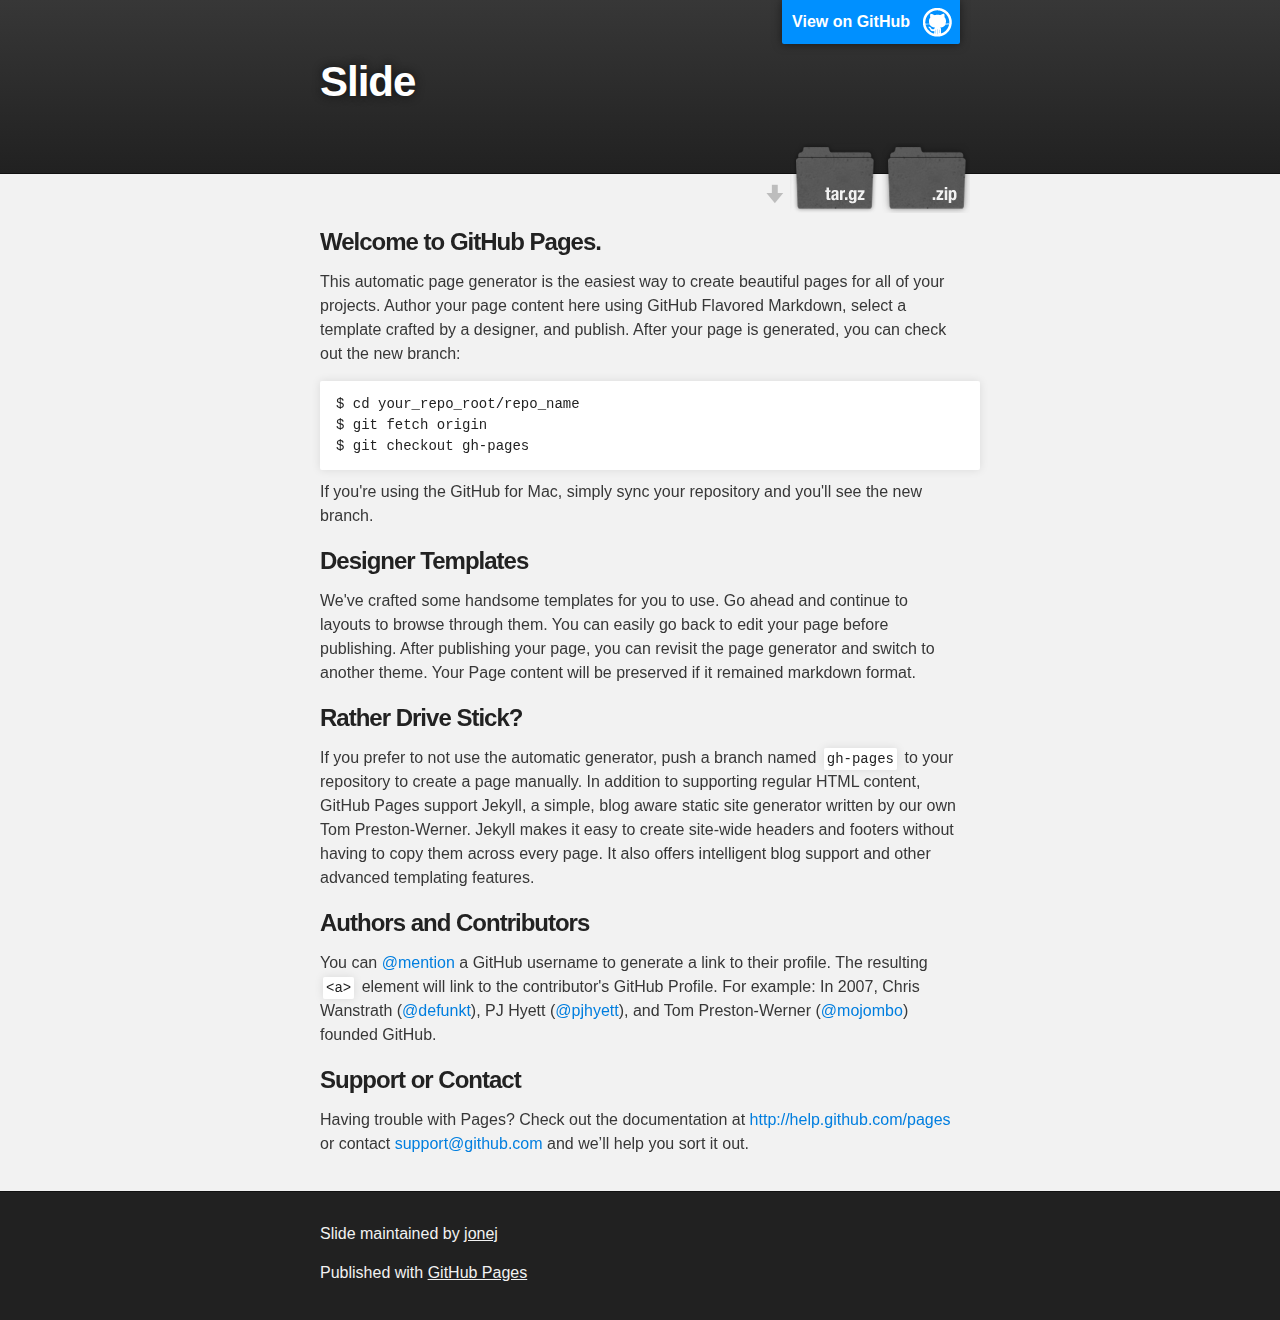
<file: index.html>
<!DOCTYPE html>
<html>

  <head>
    <meta charset='utf-8'>
    <meta http-equiv="X-UA-Compatible" content="chrome=1">
    <meta name="description" content="Slide : ">

    <link rel="stylesheet" type="text/css" media="screen" href="stylesheets/stylesheet.css">

    <title>Slide</title>
  </head>

  <body>

    <!-- HEADER -->
    <div id="header_wrap" class="outer">
        <header class="inner">
          <a id="forkme_banner" href="https://github.com/jonej/slide">View on GitHub</a>

          <h1 id="project_title">Slide</h1>
          <h2 id="project_tagline"></h2>

            <section id="downloads">
              <a class="zip_download_link" href="https://github.com/jonej/slide/zipball/master">Download this project as a .zip file</a>
              <a class="tar_download_link" href="https://github.com/jonej/slide/tarball/master">Download this project as a tar.gz file</a>
            </section>
        </header>
    </div>

    <!-- MAIN CONTENT -->
    <div id="main_content_wrap" class="outer">
      <section id="main_content" class="inner">
        <h3>
<a name="welcome-to-github-pages" class="anchor" href="#welcome-to-github-pages"><span class="octicon octicon-link"></span></a>Welcome to GitHub Pages.</h3>

<p>This automatic page generator is the easiest way to create beautiful pages for all of your projects. Author your page content here using GitHub Flavored Markdown, select a template crafted by a designer, and publish. After your page is generated, you can check out the new branch:</p>

<pre><code>$ cd your_repo_root/repo_name
$ git fetch origin
$ git checkout gh-pages
</code></pre>

<p>If you're using the GitHub for Mac, simply sync your repository and you'll see the new branch.</p>

<h3>
<a name="designer-templates" class="anchor" href="#designer-templates"><span class="octicon octicon-link"></span></a>Designer Templates</h3>

<p>We've crafted some handsome templates for you to use. Go ahead and continue to layouts to browse through them. You can easily go back to edit your page before publishing. After publishing your page, you can revisit the page generator and switch to another theme. Your Page content will be preserved if it remained markdown format.</p>

<h3>
<a name="rather-drive-stick" class="anchor" href="#rather-drive-stick"><span class="octicon octicon-link"></span></a>Rather Drive Stick?</h3>

<p>If you prefer to not use the automatic generator, push a branch named <code>gh-pages</code> to your repository to create a page manually. In addition to supporting regular HTML content, GitHub Pages support Jekyll, a simple, blog aware static site generator written by our own Tom Preston-Werner. Jekyll makes it easy to create site-wide headers and footers without having to copy them across every page. It also offers intelligent blog support and other advanced templating features.</p>

<h3>
<a name="authors-and-contributors" class="anchor" href="#authors-and-contributors"><span class="octicon octicon-link"></span></a>Authors and Contributors</h3>

<p>You can <a href="https://github.com/blog/821" class="user-mention">@mention</a> a GitHub username to generate a link to their profile. The resulting <code>&lt;a&gt;</code> element will link to the contributor's GitHub Profile. For example: In 2007, Chris Wanstrath (<a href="https://github.com/defunkt" class="user-mention">@defunkt</a>), PJ Hyett (<a href="https://github.com/pjhyett" class="user-mention">@pjhyett</a>), and Tom Preston-Werner (<a href="https://github.com/mojombo" class="user-mention">@mojombo</a>) founded GitHub.</p>

<h3>
<a name="support-or-contact" class="anchor" href="#support-or-contact"><span class="octicon octicon-link"></span></a>Support or Contact</h3>

<p>Having trouble with Pages? Check out the documentation at <a href="http://help.github.com/pages">http://help.github.com/pages</a> or contact <a href="mailto:support@github.com">support@github.com</a> and we’ll help you sort it out.</p>
      </section>
    </div>

    <!-- FOOTER  -->
    <div id="footer_wrap" class="outer">
      <footer class="inner">
        <p class="copyright">Slide maintained by <a href="https://github.com/jonej">jonej</a></p>
        <p>Published with <a href="http://pages.github.com">GitHub Pages</a></p>
      </footer>
    </div>

    

  </body>
</html>
</file>
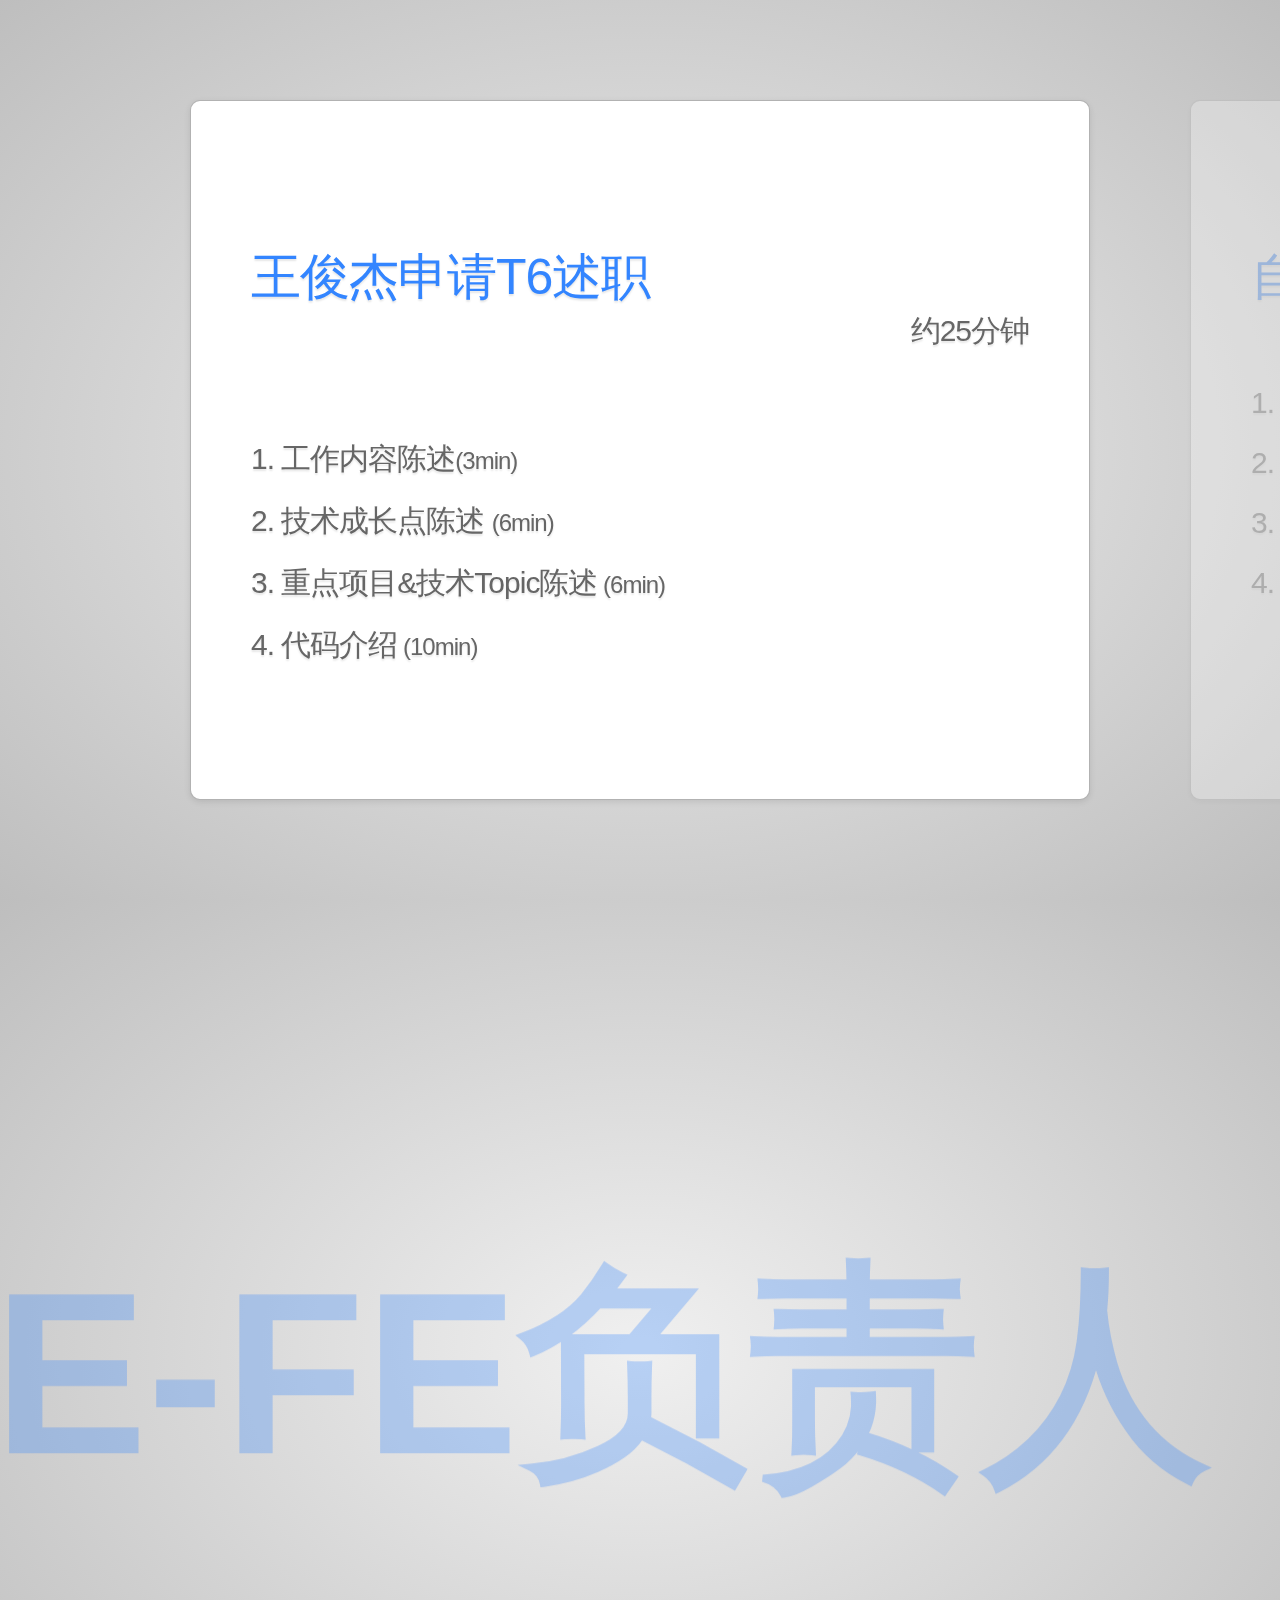
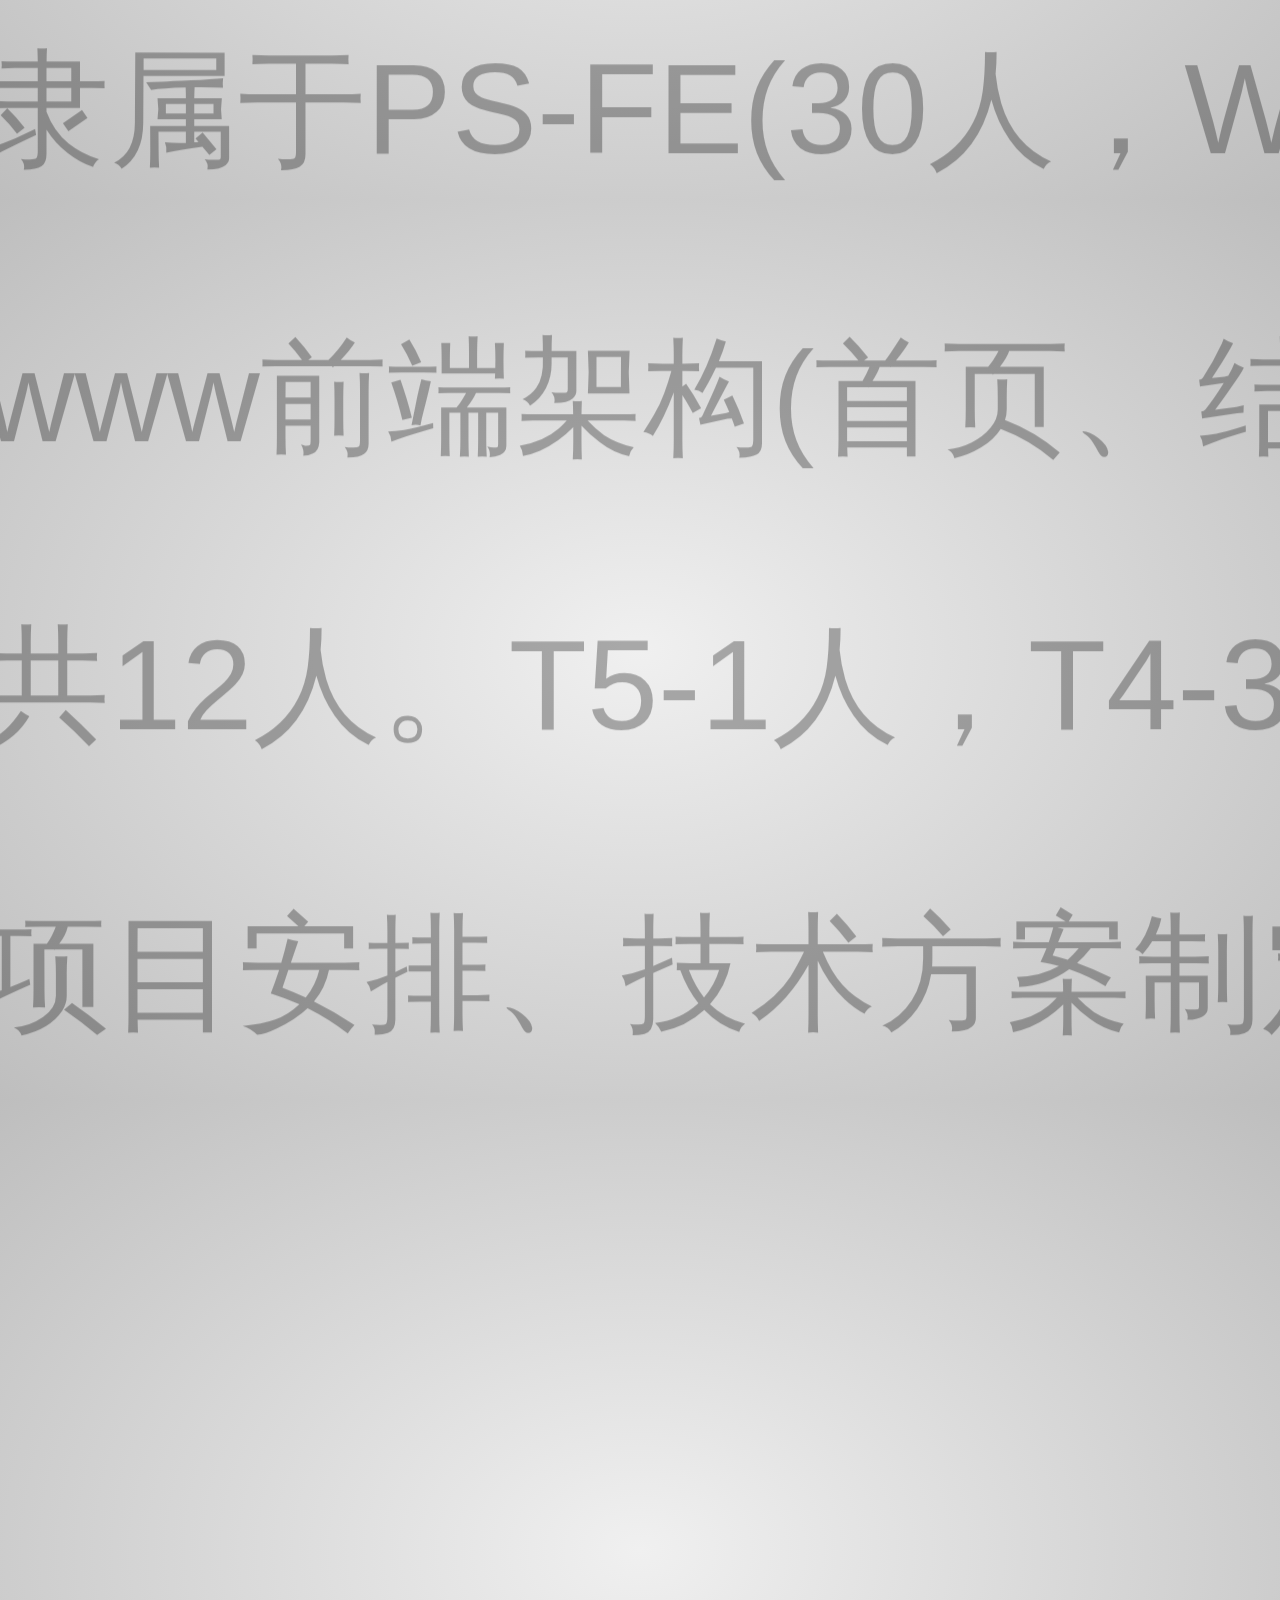
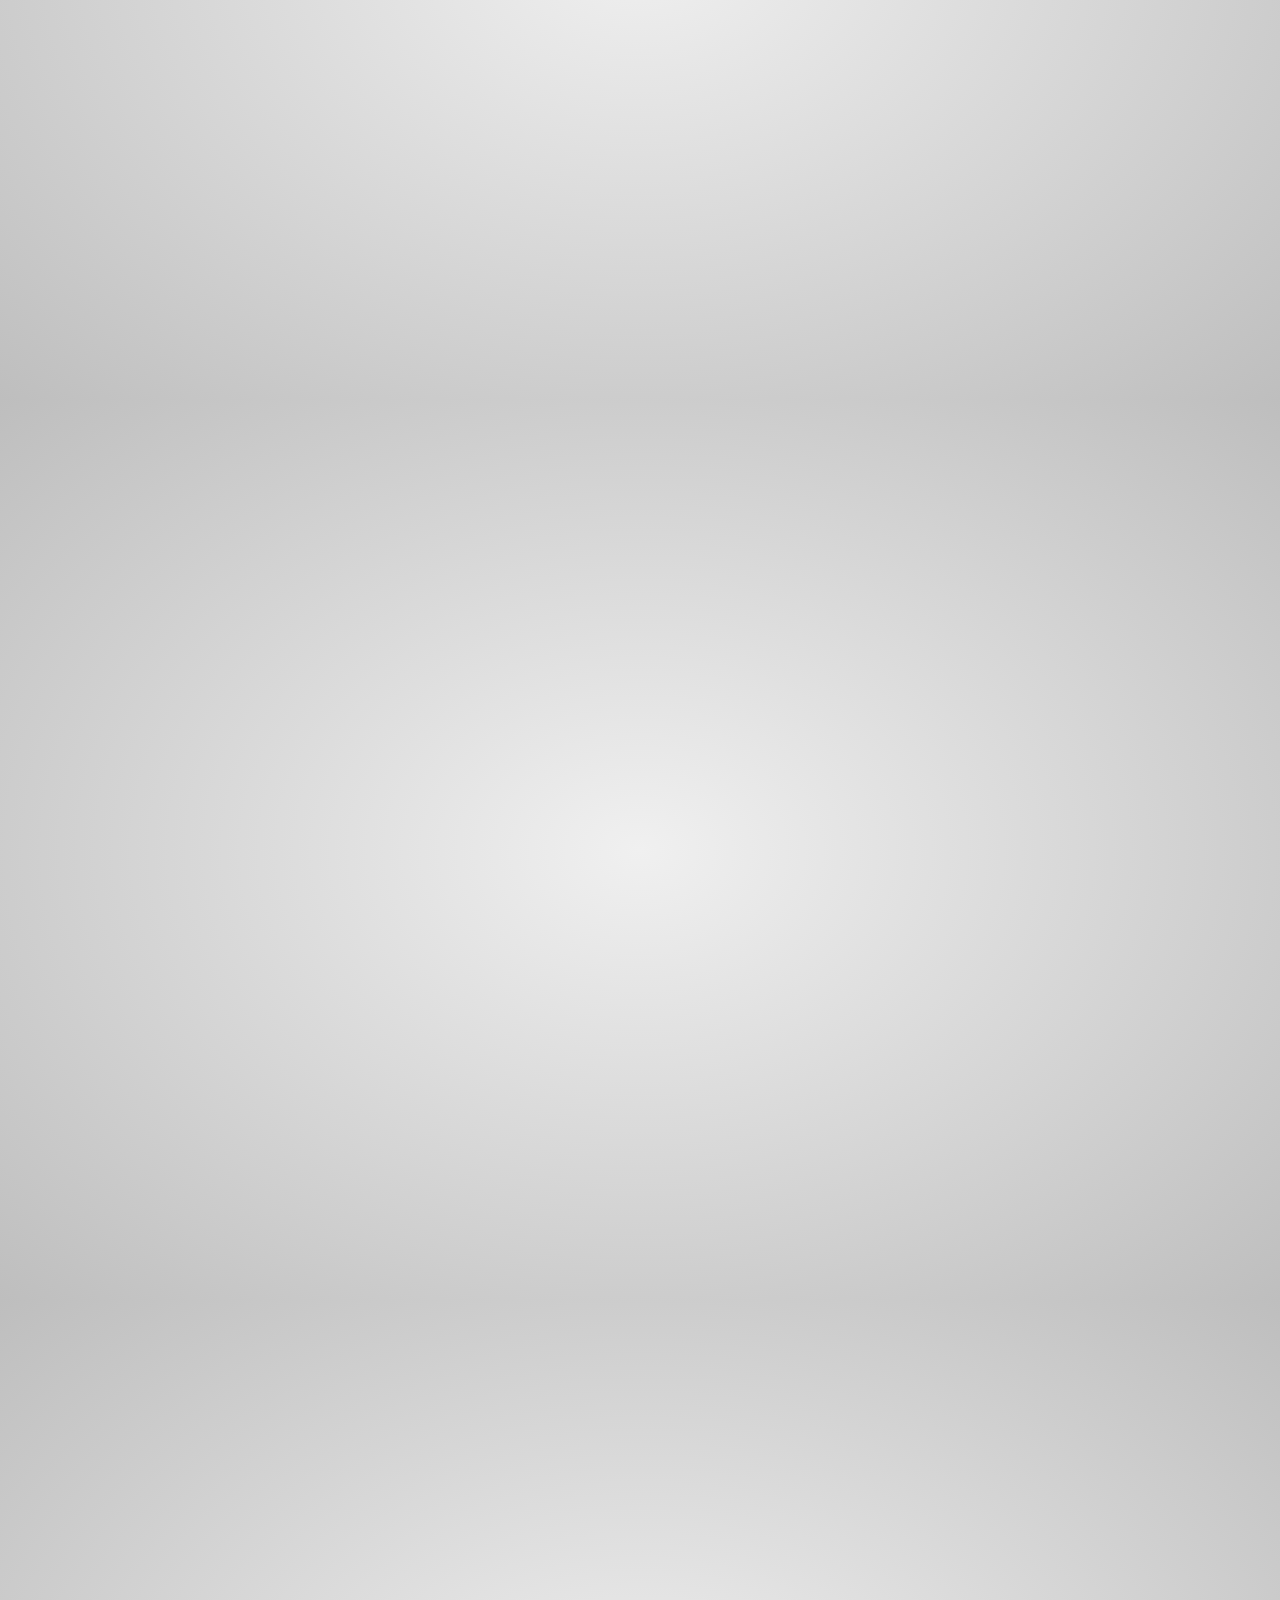
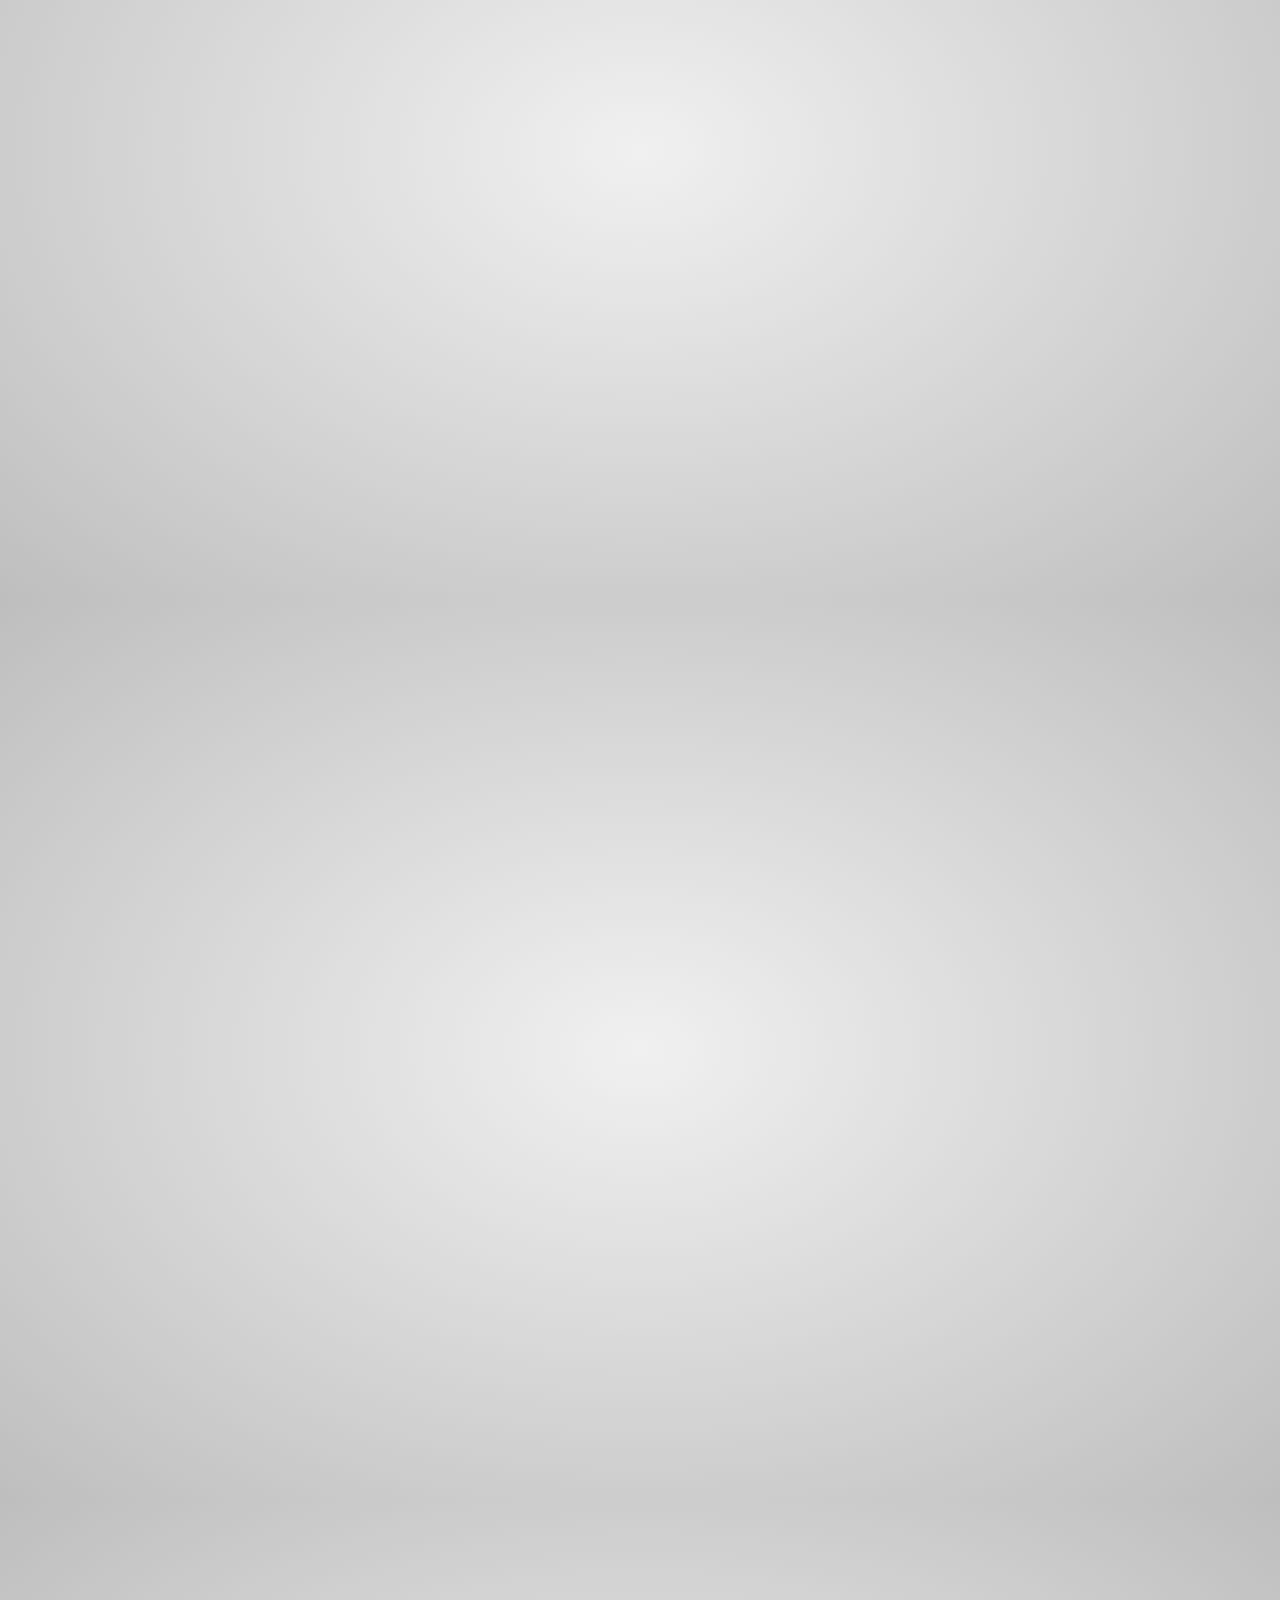
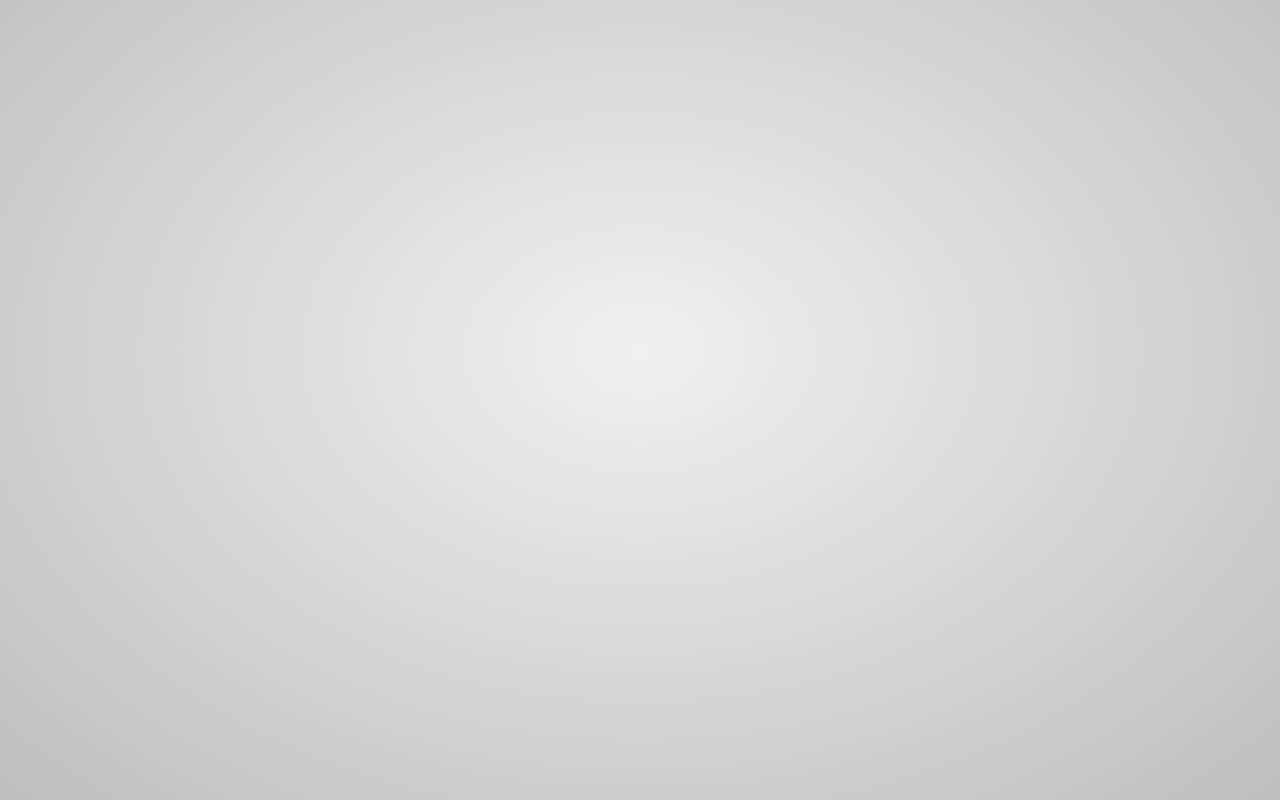
<file: t6/index.html>
<!doctype html>

<!--

    Welcome to the light side of the source, young padawan.

    One step closer to learn something interesting you are...

                               ____                  
                            _.' :  `._               
                        .-.'`.  ;   .'`.-.           
               __      / : ___\ ;  /___ ; \      __  
             ,'_ ""=-.:__;".-.";: :".-.":__;.-="" _`,
             :' `.t""=-.. '<@.`;_  ',@:` ..-=""j.' `;
                  `:-.._J '-.-'L__ `-.-' L_..-;'     
                    "-.__ ;  .-"  "-.  : __.-"       
                        L ' /.======.\ ' J           
                         "-.   "__"   .-"            
                        __.l"-:_JL_;-";.__           
                     .-j/'.;  ;""""  / .'\"-.        
                   .' /:`. "-.:     .-" .';  `.      
                .-"  / ;  "-. "-..-" .-"  :    "-.   
             .+"-.  : :      "-.__.-"      ;-._   \  
             ; \  `.; ;                    : : "+. ; 
             :  ;   ; ;                    : ;  : \: 
             ;  :   ; :                    ;:   ;  : 
            : \  ;  :  ;                  : ;  /  :: 
            ;  ; :   ; :                  ;   :   ;: 
            :  :  ;  :  ;                : :  ;  : ; 
            ;\    :   ; :                ; ;     ; ; 
            : `."-;   :  ;              :  ;    /  ; 
             ;    -:   ; :              ;  : .-"   : 
             :\     \  :  ;            : \.-"      : 
              ;`.    \  ; :            ;.'_..-=  / ; 
              :  "-.  "-:  ;          :/."      .'  :
               \         \ :          ;/  __        :
                \       .-`.\        /t-""  ":-+.   :
                 `.  .-"    `l    __/ /`. :  ; ; \  ;
                   \   .-" .-"-.-"  .' .'j \  /   ;/ 
                    \ / .-"   /.     .'.' ;_:'    ;  
                     :-""-.`./-.'     /    `.___.'   
                           \ `t  ._  /               
                            "-.t-._:'                

-->

<!--
    
    So you'd like to know how to use impress.js?
    
    You've made the first, very important step - you're reading the source code.
    And that's how impress.js presentations are built - with HTML and CSS code.
    
    Believe me, you need quite decent HTML and CSS skills to be able to use impress.js effectively.
    And what is even more important, you need to be a designer, too, because there are no default
    styles for impress.js presentations, there is no default or automatic layout for them.
    
    You need to design and build it by hand.
    
    So...
    
    Would you still like to know how to use impress.js?
    
-->

<html lang="en">
<head>
    <meta charset="utf-8" />
    <meta name="viewport" content="width=1024" />
    <meta name="apple-mobile-web-app-capable" content="yes" />
    <title>王俊杰申请T6述职</title>
    
    <meta name="description" content="impress.js is a presentation tool based on the power of CSS3 transforms and transitions in modern browsers and inspired by the idea behind prezi.com." />
    <meta name="author" content="Bartek Szopka" />


    <!--
        
        Impress.js doesn't depend on any external stylesheet. Script adds all styles it needs for
        presentation to work.
        
        This style below contains styles only for demo presentation. Browse it to see how impress.js
        classes are used to style presentation steps, or how to apply fallback styles, but I don't want
        you to use them directly in your presentation.
        
        Be creative, build your own. We don't really want all impress.js presentations to look the same,
        do we?
        
        When creating your own presentation get rid of this file. Start from scratch, it's fun!
        
    -->
    <link href="css/impress-demo.css" rel="stylesheet" />
	<style>
		small {font-size:80%}
		strong {font-size:120%}
		q {color:#3385FF}
	</style>
</head>

<!--
    
    Body element is used by impress.js to set some useful class names, that will allow you to detect
    the support and state of the presentation in CSS or other scripts.
    
    First very useful class name is `impress-not-supported`. This class means, that browser doesn't
    support features required by impress.js, so you should apply some fallback styles in your CSS.
    It's not necessary to add it manually on this element. If the script detects that browser is not
    good enough it will add this class, but keeping it in HTML means that users without JavaScript
    will also get fallback styles.
    
    When impress.js script detects that browser supports all required features, this class name will
    be removed.
    
    The class name on body element also depends on currently active presentation step. More details about
    it can be found later, when `hint` element is being described.
    
-->
<body class="impress-not-supported">

<!--
    For example this fallback message is only visible when there is `impress-not-supported` class on body.
-->
<div class="fallback-message">
    <p>Your browser <b>doesn't support the features required</b> by impress.js, so you are presented with a simplified version of this presentation.</p>
    <p>For the best experience please use the latest <b>Chrome</b>, <b>Safari</b> or <b>Firefox</b> browser.</p>
</div>

<!--
    
    Now that's the core element used by impress.js.
    
    That's the wrapper for your presentation steps. In this element all the impress.js magic happens.
    It doesn't have to be a `<div>`. Only `id` is important here as that's how the script find it.
    
    You probably won't need it now, but there are some configuration options that can be set on this element.
    
    To change the duration of the transition between slides use `data-transition-duration="2000"` giving it
    a number of ms. It defaults to 1000 (1s).
    
    You can also control the perspective with `data-perspective="500"` giving it a number of pixels.
    It defaults to 1000. You can set it to 0 if you don't want any 3D effects.
    If you are willing to change this value make sure you understand how CSS perspective works:
    https://developer.mozilla.org/en/CSS/perspective
    
    But as I said, you won't need it for now, so don't worry - there are some simple but interesting things
    right around the corner of this tag ;)
    
-->
<div id="impress">

    <!--
        
        Here is where interesting thing start to happen.
        
        Each step of the presentation should be an element inside the `#impress` with a class name
        of `step`. These step elements are positioned, rotated and scaled by impress.js, and
        the 'camera' shows them on each step of the presentation.
        
        Positioning information is passed through data attributes.
        
        In the example below we only specify x and y position of the step element with `data-x="-1000"`
        and `data-y="-1500` attributes. This means that **the center** of the element (yes, the center)
        will be positioned in point x = -1000px and y = -1500px of the presentation 'canvas'.
        
        It will not be rotated or scaled.
        
    -->
    <div id="bored" class="step slide" data-x="-1000" data-y="-1500">
        <q>王俊杰申请T6述职</q>
		<h1 style="text-align:right">约25分钟</h1>
		<ul style="line-height:200%;margin-top:80px">
			<li>1. 工作内容陈述<small>(3min)</small></li>
			<li>2. 技术成长点陈述 <small>(6min)</small></li>
			<li>3. 重点项目&技术Topic陈述<small> (6min)</small></li>
			<li>4. 代码介绍<small> (10min)</small></li>
    	</ul>
	</div>

    <!--
        
        The `id` attribute of the step element is used to identify it in the URL, but it's optional.
        If it is not defined, it will get a default value of `step-N` where N is a number of slide.
        
        So in the example below it'll be `step-2`.
        
        The hash part of the url when this step is active will be `#/step-2`.
        
        You can also use `#step-2` in a link, to point directly to this particular step.
        
        Please note, that while `#/step-2` (with slash) would also work in a link it's not recommended.
        Using classic `id`-based links like `#step-2` makes these links usable also in fallback mode.
        
    -->
    <div class="step slide" data-x="0" data-y="-1500">
        <q>自我介绍</q>
		<ul style="line-height:200%;margin-top:60px">
			<li>1. 网页搜索部 -> Searcher -> PS-FE</li>
			<li>2. 汇报关系：技术经理(高磊)</li>
			<li>3. 5年百度工作经验(1年实习+4年正式)</li>
			<li>4. 2013年春季评级T5</li>
    	</ul>
    </div>

    <div class="step slide" data-x="1000" data-y="-1500">
        <q>工作内容</q>
		<ul style="line-height:200%;margin-top:60px">
			<li>1. SE-FE 整体负责人 —— 40%</li>
			<li>2. 技术Topic负责人 —— 25%</li>
			<li>3. 项目Owner —— 25%</li>
			<li>4. 其他事情 —— 10%</li>
    	</ul>
    </div>

    <!--
        
        This is an example of step element being scaled.
        
        Again, we use a `data-` attribute, this time it's `data-scale="4"`, so it means that this
        element will be 4 times larger than the others.
        From presentation and transitions point of view it means, that it will have to be scaled
        down (4 times) to make it back to its correct size.
        
    -->
    <div id="title" class="step" data-x="0" data-y="0" data-scale="4">
        <q><strong>SE-FE负责人</strong></q>
		<p>
        <span class="footnote">1. 隶属于PS-FE(30人，WWW产品前端团队)</span><br>
        <span class="footnote">2. www前端架构(首页、结果页、中间页)团队</span><br>
        <span class="footnote">3. 共12人。T5-1人，T4-3人，T3-5人，实习-3人</span><br>
        <span class="footnote">4. 项目安排、技术方案制定审核、工程师培养、技术指导</span><br>
    </div>

    <!--
        
        This element introduces rotation.
        
        Notation shouldn't be a surprise. We use `data-rotate="90"` attribute, meaning that this
        element should be rotated by 90 degrees clockwise.
        
    -->
    <div id="its" class="step" data-x="850" data-y="3000" data-rotate="90" data-scale="5">
		<q><strong>个人技术定位</strong></q>
		<div style="margin-top:40px">www前端展现层技术方向<strong style="font-size:120%">完全cover</strong></div>
		
		<div style="margin-top:20px;">专注于<strong>Web前端</strong>技术，领域专家</div>
		<div>同时cover展现层<strong>后端</strong>架构，通盘考虑</div>
    </div>

    <div id="big" class="step" data-x="3500" data-y="2100" data-rotate="180" data-scale="6">
		<b style="font-size:300%">Topic</b>
        <p style="font-size:24px;line-height:240%" >
		<br>结果页异步化\性能监控与优化\UPN用户垂直划分
		<br>chunked\模板开发效率\cookie和url管理
		<br>反劫持\HTTPS\展现架构重构
		</p>
    </div>

    <!--
        
        And now it gets really exciting! We move into third dimension!
        
        Along with `data-x` and `data-y`, you can define the position on third (Z) axis, with
        `data-z`. In the example below we use `data-z="-3000"` meaning that element should be
        positioned far away from us (by 3000px).
        
    -->
    <div id="tiny" class="step" data-x="2825" data-y="2325" data-z="-3000" data-rotate="300" data-scale="1">
        <p><small>极速搜索项目</small></p>
        <p>承担 <strong>高难度</strong> 模块</p>
        <p><small>啃掉 <strong>硬</strong>骨头</small></p>
    </div>

    <!--
        
        This step here doesn't introduce anything new when it comes to data attributes, but you
        should notice in the demo that some words of this text are being animated.
        It's a very basic CSS transition that is applied to the elements when this step element is
        reached.
        
        At the very beginning of the presentation all step elements are given the class of `future`.
        It means that they haven't been visited yet.
        
        When the presentation moves to given step `future` is changed to `present` class name.
        That's how animation on this step works - text moves when the step has `present` class.
        
        Finally when the step is left the `present` class is removed from the element and `past`
        class is added.
        
        So basically every step element has one of three classes: `future`, `present` and `past`.
        Only one current step has the `present` class.
        
    -->
    <div id="ing" class="step" data-x="3500" data-y="-850" data-rotate="270" data-scale="6">
		<q>技术多方向延伸</q>
        <p><small>纯Web前端延伸到</small><br><b class="positioning">后端展现架构</b>
		<br>
		<small>能力兼备</small>
		<br>
		<b class="rotating">PC端</b> and <b class="scaling">PAD端</b></p>
    </div>

    <div id="imagination" class="step" data-x="6700" data-y="-300" data-scale="6">
        <q>工程师培养与指导</q>
		<p style="margin-top:20px"><small>负责解决</small><b>全组</b><small>技术问题</small>
		<p><small>指导</small><b>T4 & 核心</b><small>工程师</small>
		<p><b>因材施教</b><small> —— 教练式的辅导</small>
		</p>
    </div>

    <div id="source" class="step" data-x="6300" data-y="2000" data-rotate="20" data-scale="4">
        <q>做事能力的提高</q>
		<p style="margin-top:70px;"><small>站在更高的</small><b>高度</b><small>考虑问题</small></p>
		<p><small>技术推广，</small><b>影响</b><small>到更多的团队产品</small></p>
    </div>

    <div id="one-more-thing" class="step" data-x="6000" data-y="4000" data-scale="2">
        <q>重点项目介绍</q>
		<ul style="line-height:150%;margin-top:30px">
			<li>1. 应对360预案</li>
			<li>2. 大搜索展现架构引入chunked机制</li>
			<li>3. 极速搜索</li>
			<li>4. aladdin通用推荐机制</li>
			<li>5. UPN用户垂直划分</li>
			<li>6. ASP接口改造</li>
    	</ul>
    </div>

    <!--
        
        And the last one shows full power and flexibility of impress.js.
        
        You can not only position element in 3D, but also rotate it around any axis.
        So this one here will get rotated by -40 degrees (40 degrees anticlockwise) around X axis and
        10 degrees (clockwise) around Y axis.
        
        You can of course rotate it around Z axis with `data-rotate-z` - it has exactly the same effect
        as `data-rotate` (these two are basically aliases).
        
    -->
    <div id="its-in-3d" class="step" data-x="6200" data-y="4300" data-z="-100" data-rotate-x="-40" data-rotate-y="10" data-scale="2">
        <p>
		<span class="have" style="font-size:300%">Thanks!</span>
		</p>
        <span class="footnote">* 接下来进行代码展示 ;)</span>
    </div>

    <!--
        
        So to make a summary of all the possible attributes used to position presentation steps, we have:
        
        * `data-x`, `data-y`, `data-z` - they define the position of **the center** of step element on
            the canvas in pixels; their default value is 0;
        * `data-rotate-x`, `data-rotate-y`, 'data-rotate-z`, `data-rotate` - they define the rotation of
            the element around given axis in degrees; their default value is 0; `data-rotate` and `data-rotate-z`
            are exactly the same;
        * `data-scale` - defines the scale of step element; default value is 1
        
        These values are used by impress.js in CSS transformation functions, so for more information consult
        CSS transfrom docs: https://developer.mozilla.org/en/CSS/transform
        
    -->
    <div id="overview" class="step" data-x="3000" data-y="1500" data-scale="10">
    </div>

</div>

<!--
    
    Hint is not related to impress.js in any way.
    
    But it can show you how to use impress.js features in creative way.
    
    When the presentation step is shown (selected) its element gets the class of "active" and the body element
    gets the class based on active step id `impress-on-ID` (where ID is the step's id)... It may not be
    so clear because of all these "ids" in previous sentence, so for example when the first step (the one with
    the id of `bored`) is active, body element gets a class of `impress-on-bored`.
    
    This class is used by this hint below. Check CSS file to see how it's shown with delayed CSS animation when
    the first step of presentation is visible for a couple of seconds.
    
    ...
    
    And when it comes to this piece of JavaScript below ... kids, don't do this at home ;)
    It's just a quick and dirty workaround to get different hint text for touch devices.
    In a real world it should be at least placed in separate JS file ... and the touch content should be
    probably just hidden somewhere in HTML - not hard-coded in the script.
    
    Just sayin' ;)
    
-->
<div class="hint" style="display:none">
    <p>Use a spacebar or arrow keys to navigate</p>
</div>
<script>
if ("ontouchstart" in document.documentElement) { 
    document.querySelector(".hint").innerHTML = "<p>Tap on the left or right to navigate</p>";
}
</script>

<!--
    
    Last, but not least.
    
    To make all described above really work, you need to include impress.js in the page.
    I strongly encourage to minify it first.
    
    In here I just include full source of the script to make it more readable.
    
    You also need to call a `impress().init()` function to initialize impress.js presentation.
    And you should do it in the end of your document. Not only because it's a good practice, but also
    because it should be done when the whole document is ready.
    Of course you can wrap it in any kind of "DOM ready" event, but I was too lazy to do so ;)
    
-->
<script src="js/impress.js"></script>
<script>impress().init();</script>

<!--
    
    The `impress()` function also gives you access to the API that controls the presentation.
    
    Just store the result of the call:
    
        var api = impress();
    
    and you will get three functions you can call:
    
        `api.init()` - initializes the presentation,
        `api.next()` - moves to next step of the presentation,
        `api.prev()` - moves to previous step of the presentation,
        `api.goto( idx | id | element, [duration] )` - moves the presentation to the step given by its index number
                id or the DOM element; second parameter can be used to define duration of the transition in ms,
                but it's optional - if not provided default transition duration for the presentation will be used.
    
    You can also simply call `impress()` again to get the API, so `impress().next()` is also allowed.
    Don't worry, it wont initialize the presentation again.
    
    For some example uses of this API check the last part of the source of impress.js where the API
    is used in event handlers.
    
-->

</body>
</html>

<!--
    
    Now you know more or less everything you need to build your first impress.js presentation, but before
    you start...
    
    Oh, you've already cloned the code from GitHub?
    
    You have it open in text editor?
    
    Stop right there!
    
    That's not how you create awesome presentations. This is only a code. Implementation of the idea that
    first needs to grow in your mind.
    
    So if you want to build great presentation take a pencil and piece of paper. And turn off the computer.
    
    Sketch, draw and write. Brainstorm your ideas on a paper. Try to build a mind-map of what you'd like
    to present. It will get you closer and closer to the layout you'll build later with impress.js.
    
    Get back to the code only when you have your presentation ready on a paper. It doesn't make sense to do
    it earlier, because you'll only waste your time fighting with positioning of useless points.
    
    If you think I'm crazy, please put your hands on a book called "Presentation Zen". It's all about 
    creating awesome and engaging presentations.
    
    Think about it. 'Cause impress.js may not help you, if you have nothing interesting to say.
    
-->

<!--
    
    Are you still reading this?
    
    For real?
    
    I'm impressed! Feel free to let me know that you got that far (I'm @bartaz on Twitter), 'cause I'd like
    to congratulate you personally :)
    
    But you don't have to do it now. Take my advice and take some time off. Make yourself a cup of coffee, tea,
    or anything you like to drink. And raise a glass for me ;)
    
    Cheers!
    
-->
</file>
<file: stylesheets/stylesheet.css>
/*******************************************************************************
Slate Theme for GitHub Pages
by Jason Costello, @jsncostello
*******************************************************************************/

@import url(pygment_trac.css);

/*******************************************************************************
MeyerWeb Reset
*******************************************************************************/

html, body, div, span, applet, object, iframe,
h1, h2, h3, h4, h5, h6, p, blockquote, pre,
a, abbr, acronym, address, big, cite, code,
del, dfn, em, img, ins, kbd, q, s, samp,
small, strike, strong, sub, sup, tt, var,
b, u, i, center,
dl, dt, dd, ol, ul, li,
fieldset, form, label, legend,
table, caption, tbody, tfoot, thead, tr, th, td,
article, aside, canvas, details, embed,
figure, figcaption, footer, header, hgroup,
menu, nav, output, ruby, section, summary,
time, mark, audio, video {
  margin: 0;
  padding: 0;
  border: 0;
  font: inherit;
  vertical-align: baseline;
}

/* HTML5 display-role reset for older browsers */
article, aside, details, figcaption, figure,
footer, header, hgroup, menu, nav, section {
  display: block;
}

ol, ul {
  list-style: none;
}

table {
  border-collapse: collapse;
  border-spacing: 0;
}

/*******************************************************************************
Theme Styles
*******************************************************************************/

body {
  box-sizing: border-box;
  color:#373737;
  background: #212121;
  font-size: 16px;
  font-family: 'Myriad Pro', Calibri, Helvetica, Arial, sans-serif;
  line-height: 1.5;
  -webkit-font-smoothing: antialiased;
}

h1, h2, h3, h4, h5, h6 {
  margin: 10px 0;
  font-weight: 700;
  color:#222222;
  font-family: 'Lucida Grande', 'Calibri', Helvetica, Arial, sans-serif;
  letter-spacing: -1px;
}

h1 {
  font-size: 36px;
  font-weight: 700;
}

h2 {
  padding-bottom: 10px;
  font-size: 32px;
  background: url('../images/bg_hr.png') repeat-x bottom;
}

h3 {
  font-size: 24px;
}

h4 {
  font-size: 21px;
}

h5 {
  font-size: 18px;
}

h6 {
  font-size: 16px;
}

p {
  margin: 10px 0 15px 0;
}

footer p {
  color: #f2f2f2;
}

a {
  text-decoration: none;
  color: #007edf;
  text-shadow: none;

  transition: color 0.5s ease;
  transition: text-shadow 0.5s ease;
  -webkit-transition: color 0.5s ease;
  -webkit-transition: text-shadow 0.5s ease;
  -moz-transition: color 0.5s ease;
  -moz-transition: text-shadow 0.5s ease;
  -o-transition: color 0.5s ease;
  -o-transition: text-shadow 0.5s ease;
  -ms-transition: color 0.5s ease;
  -ms-transition: text-shadow 0.5s ease;
}

a:hover, a:focus {text-decoration: underline;}

footer a {
  color: #F2F2F2;
  text-decoration: underline;
}

em {
  font-style: italic;
}

strong {
  font-weight: bold;
}

img {
  position: relative;
  margin: 0 auto;
  max-width: 739px;
  padding: 5px;
  margin: 10px 0 10px 0;
  border: 1px solid #ebebeb;

  box-shadow: 0 0 5px #ebebeb;
  -webkit-box-shadow: 0 0 5px #ebebeb;
  -moz-box-shadow: 0 0 5px #ebebeb;
  -o-box-shadow: 0 0 5px #ebebeb;
  -ms-box-shadow: 0 0 5px #ebebeb;
}

p img {
  display: inline;
  margin: 0;
  padding: 0;
  vertical-align: middle;
  text-align: center;
  border: none;
}

pre, code {
  width: 100%;
  color: #222;
  background-color: #fff;

  font-family: Monaco, "Bitstream Vera Sans Mono", "Lucida Console", Terminal, monospace;
  font-size: 14px;

  border-radius: 2px;
  -moz-border-radius: 2px;
  -webkit-border-radius: 2px;
}

pre {
  width: 100%;
  padding: 10px;
  box-shadow: 0 0 10px rgba(0,0,0,.1);
  overflow: auto;
}

code {
  padding: 3px;
  margin: 0 3px;
  box-shadow: 0 0 10px rgba(0,0,0,.1);
}

pre code {
  display: block;
  box-shadow: none;
}

blockquote {
  color: #666;
  margin-bottom: 20px;
  padding: 0 0 0 20px;
  border-left: 3px solid #bbb;
}


ul, ol, dl {
  margin-bottom: 15px
}

ul {
  list-style: inside;
  padding-left: 20px;
}

ol {
  list-style: decimal inside;
  padding-left: 20px;
}

dl dt {
  font-weight: bold;
}

dl dd {
  padding-left: 20px;
  font-style: italic;
}

dl p {
  padding-left: 20px;
  font-style: italic;
}

hr {
  height: 1px;
  margin-bottom: 5px;
  border: none;
  background: url('../images/bg_hr.png') repeat-x center;
}

table {
  border: 1px solid #373737;
  margin-bottom: 20px;
  text-align: left;
 }

th {
  font-family: 'Lucida Grande', 'Helvetica Neue', Helvetica, Arial, sans-serif;
  padding: 10px;
  background: #373737;
  color: #fff;
 }

td {
  padding: 10px;
  border: 1px solid #373737;
 }

form {
  background: #f2f2f2;
  padding: 20px;
}

/*******************************************************************************
Full-Width Styles
*******************************************************************************/

.outer {
  width: 100%;
}

.inner {
  position: relative;
  max-width: 640px;
  padding: 20px 10px;
  margin: 0 auto;
}

#forkme_banner {
  display: block;
  position: absolute;
  top:0;
  right: 10px;
  z-index: 10;
  padding: 10px 50px 10px 10px;
  color: #fff;
  background: url('../images/blacktocat.png') #0090ff no-repeat 95% 50%;
  font-weight: 700;
  box-shadow: 0 0 10px rgba(0,0,0,.5);
  border-bottom-left-radius: 2px;
  border-bottom-right-radius: 2px;
}

#header_wrap {
  background: #212121;
  background: -moz-linear-gradient(top, #373737, #212121);
  background: -webkit-linear-gradient(top, #373737, #212121);
  background: -ms-linear-gradient(top, #373737, #212121);
  background: -o-linear-gradient(top, #373737, #212121);
  background: linear-gradient(top, #373737, #212121);
}

#header_wrap .inner {
  padding: 50px 10px 30px 10px;
}

#project_title {
  margin: 0;
  color: #fff;
  font-size: 42px;
  font-weight: 700;
  text-shadow: #111 0px 0px 10px;
}

#project_tagline {
  color: #fff;
  font-size: 24px;
  font-weight: 300;
  background: none;
  text-shadow: #111 0px 0px 10px;
}

#downloads {
  position: absolute;
  width: 210px;
  z-index: 10;
  bottom: -40px;
  right: 0;
  height: 70px;
  background: url('../images/icon_download.png') no-repeat 0% 90%;
}

.zip_download_link {
  display: block;
  float: right;
  width: 90px;
  height:70px;
  text-indent: -5000px;
  overflow: hidden;
  background: url(../images/sprite_download.png) no-repeat bottom left;
}

.tar_download_link {
  display: block;
  float: right;
  width: 90px;
  height:70px;
  text-indent: -5000px;
  overflow: hidden;
  background: url(../images/sprite_download.png) no-repeat bottom right;
  margin-left: 10px;
}

.zip_download_link:hover {
  background: url(../images/sprite_download.png) no-repeat top left;
}

.tar_download_link:hover {
  background: url(../images/sprite_download.png) no-repeat top right;
}

#main_content_wrap {
  background: #f2f2f2;
  border-top: 1px solid #111;
  border-bottom: 1px solid #111;
}

#main_content {
  padding-top: 40px;
}

#footer_wrap {
  background: #212121;
}



/*******************************************************************************
Small Device Styles
*******************************************************************************/

@media screen and (max-width: 480px) {
  body {
    font-size:14px;
  }

  #downloads {
    display: none;
  }

  .inner {
    min-width: 320px;
    max-width: 480px;
  }

  #project_title {
  font-size: 32px;
  }

  h1 {
    font-size: 28px;
  }

  h2 {
    font-size: 24px;
  }

  h3 {
    font-size: 21px;
  }

  h4 {
    font-size: 18px;
  }

  h5 {
    font-size: 14px;
  }

  h6 {
    font-size: 12px;
  }

  code, pre {
    min-width: 320px;
    max-width: 480px;
    font-size: 11px;
  }

}
</file>
<file: t6/css/impress-demo.css>
/*
    So you like the style of impress.js demo?
    Or maybe you are just curious how it was done?

    You couldn't find a better place to find out!

    Welcome to the stylesheet impress.js demo presentation.

    Please remember that it is not meant to be a part of impress.js and is
    not required by impress.js.
    I expect that anyone creating a presentation for impress.js would create
    their own set of styles.

    But feel free to read through it and learn how to get the most of what
    impress.js provides.

    And let me be your guide.

    Shall we begin?
*/


/*
    We start with a good ol' reset.
    That's the one by Eric Meyer http://meyerweb.com/eric/tools/css/reset/

    You can probably argue if it is needed here, or not, but for sure it
    doesn't do any harm and gives us a fresh start.
*/

html, body, div, span, applet, object, iframe,
h1, h2, h3, h4, h5, h6, p, blockquote, pre,
a, abbr, acronym, address, big, cite, code,
del, dfn, em, img, ins, kbd, q, s, samp,
small, strike, strong, sub, sup, tt, var,
b, u, i, center,
dl, dt, dd, ol, ul, li,
fieldset, form, label, legend,
table, caption, tbody, tfoot, thead, tr, th, td,
article, aside, canvas, details, embed,
figure, figcaption, footer, header, hgroup,
menu, nav, output, ruby, section, summary,
time, mark, audio, video {
    margin: 0;
    padding: 0;
    border: 0;
    font-size: 100%;
    font: inherit;
    vertical-align: baseline;
}

/* HTML5 display-role reset for older browsers */
article, aside, details, figcaption, figure,
footer, header, hgroup, menu, nav, section {
    display: block;
}
body {
    line-height: 1;
}
ol, ul {
    list-style: none;
}
blockquote, q {
    quotes: none;
}
blockquote:before, blockquote:after,
q:before, q:after {
    content: '';
    content: none;
}

table {
    border-collapse: collapse;
    border-spacing: 0;
}

/*
    Now here is when interesting things start to appear.

    We set up <body> styles with default font and nice gradient in the background.
    And yes, there is a lot of repetition there because of -prefixes but we don't
    want to leave anybody behind.
*/
body {
    font-family: 'PT Sans', Helvetica,微软雅黑,sans-serif;
    min-height: 740px;

    background: rgb(215, 215, 215);
    background: -webkit-gradient(radial, 50% 50%, 0, 50% 50%, 500, from(rgb(240, 240, 240)), to(rgb(190, 190, 190)));
    background: -webkit-radial-gradient(rgb(240, 240, 240), rgb(190, 190, 190));
    background:    -moz-radial-gradient(rgb(240, 240, 240), rgb(190, 190, 190));
    background:     -ms-radial-gradient(rgb(240, 240, 240), rgb(190, 190, 190));
    background:      -o-radial-gradient(rgb(240, 240, 240), rgb(190, 190, 190));
    background:         radial-gradient(rgb(240, 240, 240), rgb(190, 190, 190));
}

/*
    Now let's bring some text styles back ...
*/
b, strong { font-weight: bold }
i, em { font-style: italic }

/*
    ... and give links a nice look.
*/
a {
    color: inherit;
    text-decoration: none;
    padding: 0 0.1em;
    background: rgba(255,255,255,0.5);
    text-shadow: -1px -1px 2px rgba(100,100,100,0.9);
    border-radius: 0.2em;

    -webkit-transition: 0.5s;
    -moz-transition:    0.5s;
    -ms-transition:     0.5s;
    -o-transition:      0.5s;
    transition:         0.5s;
}

a:hover,
a:focus {
    background: rgba(255,255,255,1);
    text-shadow: -1px -1px 2px rgba(100,100,100,0.5);
}

/*
    Because the main point behind the impress.js demo is to demo impress.js
    we display a fallback message for users with browsers that don't support
    all the features required by it.

    All of the content will be still fully accessible for them, but I want
    them to know that they are missing something - that's what the demo is
    about, isn't it?

    And then we hide the message, when support is detected in the browser.
*/

.fallback-message {
    font-family: sans-serif;
    line-height: 1.3;

    width: 780px;
    padding: 10px 10px 0;
    margin: 20px auto;

    border: 1px solid #E4C652;
    border-radius: 10px;
    background: #EEDC94;
}

.fallback-message p {
    margin-bottom: 10px;
}

.impress-supported .fallback-message {
    display: none;
}

/*
    Now let's style the presentation steps.

    We start with basics to make sure it displays correctly in everywhere ...
*/

.step {
    position: relative;
    width: 900px;
    padding: 40px;
    margin: 20px auto;

    -webkit-box-sizing: border-box;
    -moz-box-sizing:    border-box;
    -ms-box-sizing:     border-box;
    -o-box-sizing:      border-box;
    box-sizing:         border-box;

    font-family: 'PT Sans', Helvetica,微软雅黑,sans-serif;
    font-size: 48px;
    line-height: 1.5;
}

/*
    ... and we enhance the styles for impress.js.

    Basically we remove the margin and make inactive steps a little bit transparent.
*/
.impress-enabled .step {
    margin: 0;
    opacity: 0.3;

    -webkit-transition: opacity 1s;
    -moz-transition:    opacity 1s;
    -ms-transition:     opacity 1s;
    -o-transition:      opacity 1s;
    transition:         opacity 1s;
}

.impress-enabled .step.active { opacity: 1 }

/*
    These 'slide' step styles were heavily inspired by HTML5 Slides:
    http://html5slides.googlecode.com/svn/trunk/styles.css

    ;)

    They cover everything what you see on first three steps of the demo.
*/
.slide {
    display: block;

    width: 900px;
    height: 700px;
    padding: 40px 60px;

    background-color: white;
    border: 1px solid rgba(0, 0, 0, .3);
    border-radius: 10px;
    box-shadow: 0 2px 6px rgba(0, 0, 0, .1);

    color: rgb(102, 102, 102);
    text-shadow: 0 2px 2px rgba(0, 0, 0, .1);

    font-family: 'Open Sans', Arial, sans-serif;
    font-size: 30px;
    line-height: 36px;
    letter-spacing: -1px;
}

.slide q {
    display: block;
    font-size: 50px;
    line-height: 72px;

    margin-top: 100px;
}

.slide q strong {
    white-space: nowrap;
}

/*
    And now we start to style each step separately.

    I agree that this may be not the most efficient, object-oriented and
    scalable way of styling, but most of steps have quite a custom look
    and typography tricks here and there, so they had to be styled separately.

    First is the title step with a big <h1> (no room for padding) and some
    3D positioning along Z axis.
*/

#title {
    padding: 0;
}

#title .try {
    font-size: 64px;
    position: absolute;
    top: -0.5em;
    left: 1.5em;

    -webkit-transform: translateZ(20px);
    -moz-transform:    translateZ(20px);
    -ms-transform:     translateZ(20px);
    -o-transform:      translateZ(20px);
    transform:         translateZ(20px);
}

#title h1 {
    font-size: 190px;

    -webkit-transform: translateZ(50px);
    -moz-transform:    translateZ(50px);
    -ms-transform:     translateZ(50px);
    -o-transform:      translateZ(50px);
    transform:         translateZ(50px);
}

#title .footnote {
    font-size: 32px;
}

/*
    Second step is nothing special, just a text with a link, so it doesn't need
    any special styling.

    Let's move to 'big thoughts' with centered text and custom font sizes.
*/
#big {
    width: 600px;
    text-align: center;
    font-size: 60px;
    line-height: 1;
}

#big b {
    display: block;
    font-size: 250px;
    line-height: 250px;
}

#big .thoughts {
    font-size: 90px;
    line-height: 150px;
}

/*
    'Tiny ideas' just need some tiny styling.
*/
#tiny {
    width: 500px;
    text-align: center;
}

/*
    This step has some animated text ...
*/
#ing { width: 500px }

/*
    ... so we define display to `inline-block` to enable transforms and
    transition duration to 0.5s ...
*/
#ing b {
    display: inline-block;
    -webkit-transition: 0.5s;
    -moz-transition:    0.5s;
    -ms-transition:     0.5s;
    -o-transition:      0.5s;
    transition:         0.5s;
}

/*
    ... and we want 'positioning` word to move up a bit when the step gets
    `present` class ...
*/
#ing.present .positioning {
    -webkit-transform: translateY(-10px);
    -moz-transform:    translateY(-10px);
    -ms-transform:     translateY(-10px);
    -o-transform:      translateY(-10px);
    transform:         translateY(-10px);
}

/*
    ... 'rotating' to rotate a quarter of a second later ...
*/
#ing.present .rotating {
    -webkit-transform: rotate(-10deg);
    -moz-transform:    rotate(-10deg);
    -ms-transform:     rotate(-10deg);
    -o-transform:      rotate(-10deg);
    transform:         rotate(-10deg);

    -webkit-transition-delay: 0.25s;
    -moz-transition-delay:    0.25s;
    -ms-transition-delay:     0.25s;
    -o-transition-delay:      0.25s;
    transition-delay:         0.25s;
}

/*
    ... and 'scaling' to scale down after another quarter of a second.
*/
#ing.present .scaling {
    -webkit-transform: scale(0.7);
    -moz-transform:    scale(0.7);
    -ms-transform:     scale(0.7);
    -o-transform:      scale(0.7);
    transform:         scale(0.7);

    -webkit-transition-delay: 0.5s;
    -moz-transition-delay:    0.5s;
    -ms-transition-delay:     0.5s;
    -o-transition-delay:      0.5s;
    transition-delay:         0.5s;
}

/*
    The 'imagination' step is again some boring font-sizing.
*/

#imagination {
    width: 600px;
}

#imagination .imagination {
    font-size: 78px;
}

/*
    There is nothing really special about 'use the source, Luke' step, too,
    except maybe of the Yoda background.

    As you can see below I've 'hard-coded' it in data URL.
    That's not the best way to serve images, but because that's just this one
    I decided it will be OK to have it this way.

    Just make sure you don't blindly copy this approach.
*/
#source {
    width: 700px;
    padding-bottom: 300px;

    /* Yoda Icon :: Pixel Art from Star Wars http://www.pixeljoint.com/pixelart/1423.htm */
    background-position: bottom right;
    background-repeat: no-repeat;
}

#source q {
    font-size: 60px;
}

/*
    And the "it's in 3D" step again brings some 3D typography - just for fun.

    Because we want to position <span> elements in 3D we set transform-style to
    `preserve-3d` on the paragraph.
    It is not needed by webkit browsers, but it is in Firefox. It's hard to say
    which behaviour is correct as 3D transforms spec is not very clear about it.
*/
#its-in-3d p {
    -webkit-transform-style: preserve-3d;
    -moz-transform-style:    preserve-3d; /* Y U need this Firefox?! */
    -ms-transform-style:     preserve-3d;
    -o-transform-style:      preserve-3d;
    transform-style:         preserve-3d;
}

/*
    Below we position each word separately along Z axis and we want it to transition
    to default position in 0.5s when the step gets `present` class.

    Quite a simple idea, but lot's of styles and prefixes.
*/
#its-in-3d span,
#its-in-3d b {
    display: inline-block;
    -webkit-transform: translateZ(40px);
    -moz-transform:    translateZ(40px);
    -ms-transform:     translateZ(40px);
    -o-transform:      translateZ(40px);
     transform:        translateZ(40px);

    -webkit-transition: 0.5s;
    -moz-transition:    0.5s;
    -ms-transition:     0.5s;
    -o-transition:      0.5s;
    transition:         0.5s;
}

#its-in-3d .have {
    -webkit-transform: translateZ(-40px);
    -moz-transform:    translateZ(-40px);
    -ms-transform:     translateZ(-40px);
    -o-transform:      translateZ(-40px);
    transform:         translateZ(-40px);
}

#its-in-3d .you {
    -webkit-transform: translateZ(20px);
    -moz-transform:    translateZ(20px);
    -ms-transform:     translateZ(20px);
    -o-transform:      translateZ(20px);
    transform:         translateZ(20px);
}

#its-in-3d .noticed {
    -webkit-transform: translateZ(-40px);
    -moz-transform:    translateZ(-40px);
    -ms-transform:     translateZ(-40px);
    -o-transform:      translateZ(-40px);
    transform:         translateZ(-40px);
}

#its-in-3d .its {
    -webkit-transform: translateZ(60px);
    -moz-transform:    translateZ(60px);
    -ms-transform:     translateZ(60px);
    -o-transform:      translateZ(60px);
    transform:         translateZ(60px);
}

#its-in-3d .in {
    -webkit-transform: translateZ(-10px);
    -moz-transform:    translateZ(-10px);
    -ms-transform:     translateZ(-10px);
    -o-transform:      translateZ(-10px);
    transform:         translateZ(-10px);
}

#its-in-3d .footnote {
    font-size: 32px;

    -webkit-transform: translateZ(-10px);
    -moz-transform:    translateZ(-10px);
    -ms-transform:     translateZ(-10px);
    -o-transform:      translateZ(-10px);
    transform:         translateZ(-10px);
}

#its-in-3d.present span,
#its-in-3d.present b {
    -webkit-transform: translateZ(0px);
    -moz-transform:    translateZ(0px);
    -ms-transform:     translateZ(0px);
    -o-transform:      translateZ(0px);
    transform:         translateZ(0px);
}

/*
    The last step is an overview.
    There is no content in it, so we make sure it's not visible because we want
    to be able to click on other steps.

*/
#overview { display: none }

/*
    We also make other steps visible and give them a pointer cursor using the
    `impress-on-` class.
*/
.impress-on-overview .step {
    opacity: 1;
    cursor: pointer;
}


/*
    Now, when we have all the steps styled let's give users a hint how to navigate
    around the presentation.

    The best way to do this would be to use JavaScript, show a delayed hint for a
    first time users, then hide it and store a status in cookie or localStorage...

    But I wanted to have some CSS fun and avoid additional scripting...

    Let me explain it first, so maybe the transition magic will be more readable
    when you read the code.

    First of all I wanted the hint to appear only when user is idle for a while.
    You can't detect the 'idle' state in CSS, but I delayed a appearing of the
    hint by 5s using transition-delay.

    You also can't detect in CSS if the user is a first-time visitor, so I had to
    make an assumption that I'll only show the hint on the first step. And when
    the step is changed hide the hint, because I can assume that user already
    knows how to navigate.

    To summarize it - hint is shown when the user is on the first step for longer
    than 5 seconds.

    The other problem I had was caused by the fact that I wanted the hint to fade
    in and out. It can be easily achieved by transitioning the opacity property.
    But that also meant that the hint was always on the screen, even if totally
    transparent. It covered part of the screen and you couldn't correctly clicked
    through it.
    Unfortunately you cannot transition between display `block` and `none` in pure
    CSS, so I needed a way to not only fade out the hint but also move it out of
    the screen.

    I solved this problem by positioning the hint below the bottom of the screen
    with CSS transform and moving it up to show it. But I also didn't want this move
    to be visible. I wanted the hint only to fade in and out visually, so I delayed
    the fade in transition, so it starts when the hint is already in its correct
    position on the screen.

    I know, it sounds complicated ... maybe it would be easier with the code?
*/

.hint {
    /*
        We hide the hint until presentation is started and from browsers not supporting
        impress.js, as they will have a linear scrollable view ...
    */
    display: none;

    /*
        ... and give it some fixed position and nice styles.
    */
    position: fixed;
    left: 0;
    right: 0;
    bottom: 200px;

    background: rgba(0,0,0,0.5);
    color: #EEE;
    text-align: center;

    font-size: 50px;
    padding: 20px;

    z-index: 100;

    /*
        By default we don't want the hint to be visible, so we make it transparent ...
    */
    opacity: 0;

    /*
        ... and position it below the bottom of the screen (relative to it's fixed position)
    */
    -webkit-transform: translateY(400px);
    -moz-transform:    translateY(400px);
    -ms-transform:     translateY(400px);
    -o-transform:      translateY(400px);
    transform:         translateY(400px);

    /*
        Now let's imagine that the hint is visible and we want to fade it out and move out
        of the screen.

        So we define the transition on the opacity property with 1s duration and another
        transition on transform property delayed by 1s so it will happen after the fade out
        on opacity finished.

        This way user will not see the hint moving down.
    */
    -webkit-transition: opacity 1s, -webkit-transform 0.5s 1s;
    -moz-transition:    opacity 1s,    -moz-transform 0.5s 1s;
    -ms-transition:     opacity 1s,     -ms-transform 0.5s 1s;
    -o-transition:      opacity 1s,      -o-transform 0.5s 1s;
    transition:         opacity 1s,         transform 0.5s 1s;
}

/*
    Now we 'enable' the hint when presentation is initialized ...
*/
.impress-enabled .hint { display: block }

/*
    ... and we will show it when the first step (with id 'bored') is active.
*/
.impress-on-bored .hint {
    /*
        We remove the transparency and position the hint in its default fixed
        position.
    */
    opacity: 1;

    -webkit-transform: translateY(0px);
    -moz-transform:    translateY(0px);
    -ms-transform:     translateY(0px);
    -o-transform:      translateY(0px);
    transform:         translateY(0px);

    /*
        Now for fade in transition we have the oposite situation from the one
        above.

        First after 4.5s delay we animate the transform property to move the hint
        into its correct position and after that we fade it in with opacity
        transition.
    */
    -webkit-transition: opacity 1s 5s, -webkit-transform 0.5s 4.5s;
    -moz-transition:    opacity 1s 5s,    -moz-transform 0.5s 4.5s;
    -ms-transition:     opacity 1s 5s,     -ms-transform 0.5s 4.5s;
    -o-transition:      opacity 1s 5s,      -o-transform 0.5s 4.5s;
    transition:         opacity 1s 5s,         transform 0.5s 4.5s;
}

/*
    And as the last thing there is a workaround for quite strange bug.
    It happens a lot in Chrome. I don't remember if I've seen it in Firefox.

    Sometimes the element positioned in 3D (especially when it's moved back
    along Z axis) is not clickable, because it falls 'behind' the <body>
    element.

    To prevent this, I decided to make <body> non clickable by setting
    pointer-events property to `none` value.
    Value if this property is inherited, so to make everything else clickable
    I bring it back on the #impress element.

    If you want to know more about `pointer-events` here are some docs:
    https://developer.mozilla.org/en/CSS/pointer-events

    There is one very important thing to notice about this workaround - it makes
    everything 'unclickable' except what's in #impress element.

    So use it wisely ... or don't use at all.
*/
.impress-enabled          { pointer-events: none }
.impress-enabled #impress { pointer-events: auto }

/*
    There is one funny thing I just realized.

    Thanks to this workaround above everything except #impress element is invisible
    for click events. That means that the hint element is also not clickable.
    So basically all of this transforms and delayed transitions trickery was probably
    not needed at all...

    But it was fun to learn about it, wasn't it?
*/

/*
    That's all I have for you in this file.
    Thanks for reading. I hope you enjoyed it at least as much as I enjoyed writing it
    for you.
*/
</file>
